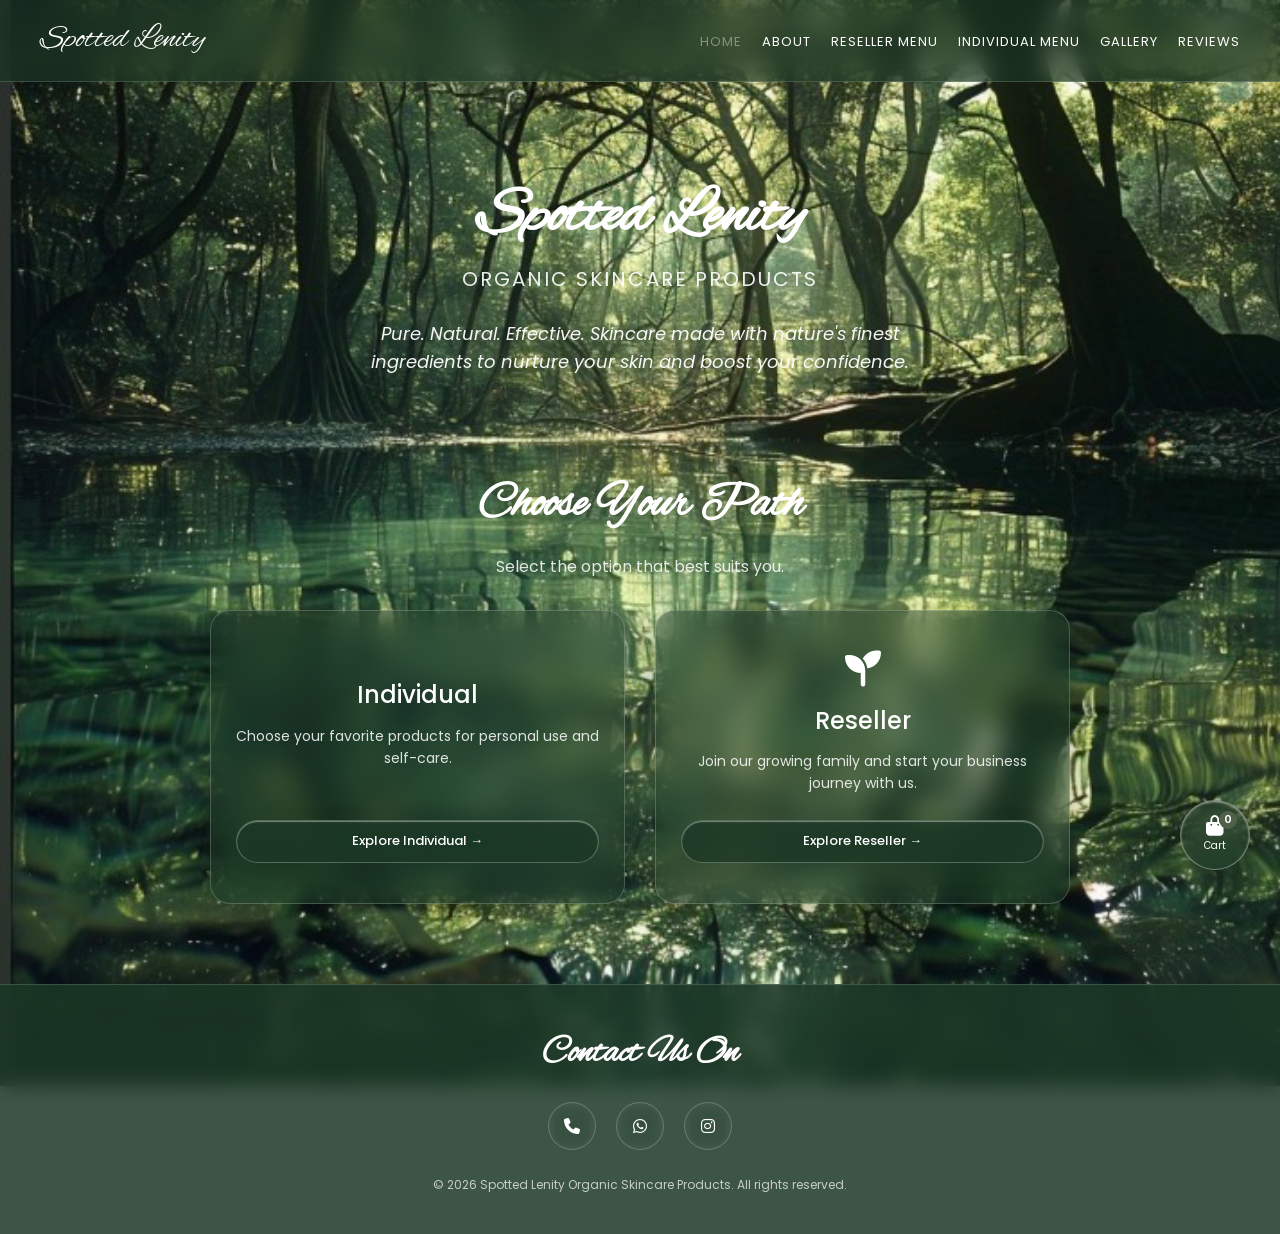
<file: index.html>
<!DOCTYPE html>
<html lang="en">
<head>
    <meta charset="UTF-8">
    <meta name="viewport" content="width=device-width, initial-scale=1.0">
    <title>Spotted Lenity | Organic Skincare Products</title>
    <link rel="stylesheet" href="https://cdnjs.cloudflare.com/ajax/libs/font-awesome/6.4.0/css/all.min.css">
    <link rel="stylesheet" href="css/style.css">
</head>
<body>

    <!-- Navigation Bar -->
    <header class="navbar">
        <div class="nav-container">
            <div class="logo">
                <a href="index.html">Spotted Lenity</a>
            </div>
            <ul class="nav-links">
                <li><a href="index.html" class="active">HOME</a></li>
                <li><a href="about.html">ABOUT</a></li>
                <li><a href="resellers.html">RESELLER MENU</a></li>
                <li><a href="shop.html">INDIVIDUAL MENU</a></li>
                <li><a href="gallery.html">GALLERY</a></li>
                <li><a href="reviews.html">REVIEWS</a></li>
            </ul>
        </div>
    </header>

    <!-- Floating Liquid Glass Cart Bubble -->
    <a href="checkout.html" class="floating-cart-bubble" title="View Cart">
        <i class="fas fa-shopping-bag" style="font-size: 20px;"></i>
        <span style="font-size: 10px; margin-top: 2px;">Cart</span>
        <span class="cart-count-badge" id="cart-count">0</span>
    </a>

    <!-- Hero Section -->
    <section style="text-align: center; padding: 100px 20px 60px;">
        <h1 class="script-font" style="font-size: 64px; line-height: 1.1; margin-bottom: 10px;">Spotted Lenity</h1>
        <p style="font-size: 20px; letter-spacing: 2px; text-transform: uppercase; margin-bottom: 25px; opacity: 0.9;">Organic Skincare Products</p>
        <p style="font-style: italic; font-size: 18px; max-width: 600px; margin: 0 auto 30px; opacity: 0.95;">
            Pure. Natural. Effective. Skincare made with nature's finest ingredients to nurture your skin and boost your confidence.
        </p>
    </section>

    <!-- Choose Your Path Section -->
    <section style="max-width: 900px; margin: 0 auto; padding: 0 20px; text-align: center;">
        <h2 class="script-font" style="font-size: 48px; margin-bottom: 10px;">Choose Your Path</h2>
        <p style="margin-bottom: 30px; opacity: 0.85;">Select the option that best suits you.</p>

        <div style="display: grid; grid-template-columns: repeat(auto-fit, minmax(280px, 1fr)); gap: 30px;">
            <!-- Individual Card -->
            <div class="liquid-product-card" style="padding: 40px 25px;">
                <div>
                    <i class="fas fa-user-leaf" style="font-size: 36px; margin-bottom: 15px;"></i>
                    <h3 style="font-size: 24px; margin-bottom: 10px;">Individual</h3>
                    <p style="font-size: 14px; opacity: 0.85; margin-bottom: 25px;">Choose your favorite products for personal use and self-care.</p>
                </div>
                <a href="shop.html" class="btn-glass">Explore Individual &rarr;</a>
            </div>

            <!-- Reseller Card -->
            <div class="liquid-product-card" style="padding: 40px 25px;">
                <div>
                    <i class="fas fa-seedling" style="font-size: 36px; margin-bottom: 15px;"></i>
                    <h3 style="font-size: 24px; margin-bottom: 10px;">Reseller</h3>
                    <p style="font-size: 14px; opacity: 0.85; margin-bottom: 25px;">Join our growing family and start your business journey with us.</p>
                </div>
                <a href="resellers.html" class="btn-glass">Explore Reseller &rarr;</a>
            </div>
        </div>
    </section>

    <!-- Footer -->
    <footer class="footer-container">
        <h3 class="script-font" style="font-size: 36px;">Contact Us On</h3>
        <div class="social-icons-group">
            <a href="tel:+27000000000" class="social-glass-btn" title="Call Us"><i class="fas fa-phone"></i></a>
            <a href="https://wa.me/27000000000" class="social-glass-btn" title="WhatsApp"><i class="fab fa-whatsapp"></i></a>
            <a href="https://instagram.com" class="social-glass-btn" title="Instagram"><i class="fab fa-instagram"></i></a>
        </div>
        <p style="margin-top: 25px; font-size: 12px; opacity: 0.7;">&copy; 2026 Spotted Lenity Organic Skincare Products. All rights reserved.</p>
    </footer>

</body>
</html>
</file>
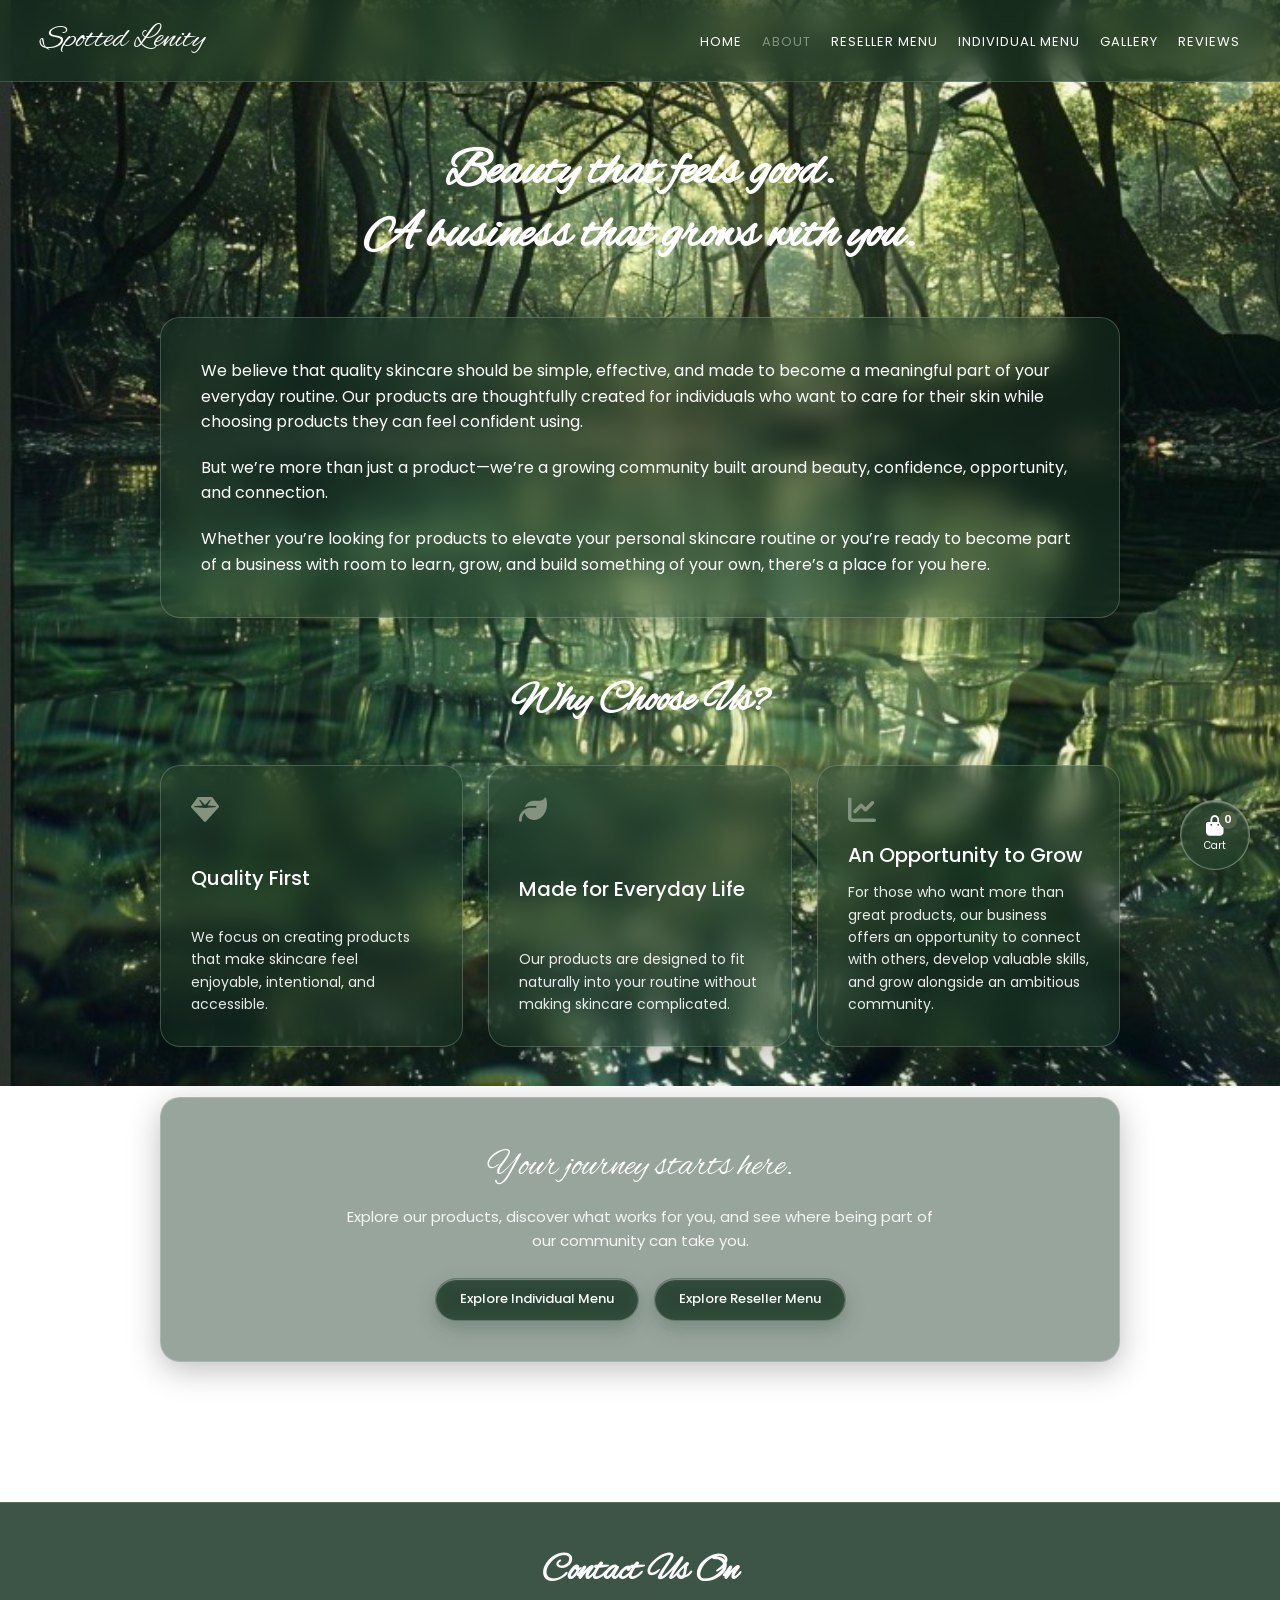
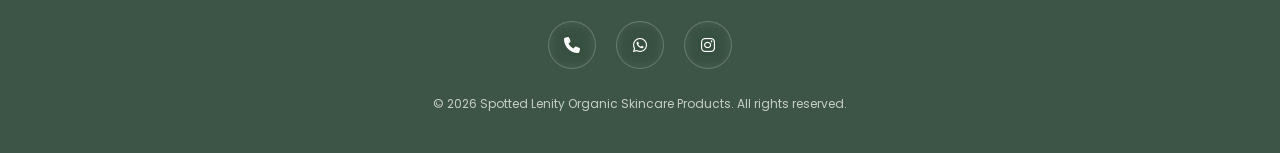
<file: about.html>
<!DOCTYPE html>
<html lang="en">
<head>
    <meta charset="UTF-8">
    <meta name="viewport" content="width=device-width, initial-scale=1.0">
    <title>About Us | Spotted Lenity</title>
    <link rel="stylesheet" href="https://cdnjs.cloudflare.com/ajax/libs/font-awesome/6.4.0/css/all.min.css">
    <link rel="stylesheet" href="css/style.css">
</head>
<body>

    <!-- Navigation Bar -->
    <header class="navbar">
        <div class="nav-container">
            <div class="logo">
                <a href="index.html">Spotted Lenity</a>
            </div>
            <ul class="nav-links">
                <li><a href="index.html">HOME</a></li>
                <li><a href="about.html" class="active">ABOUT</a></li>
                <li><a href="resellers.html">RESELLER MENU</a></li>
                <li><a href="shop.html">INDIVIDUAL MENU</a></li>
                <li><a href="gallery.html">GALLERY</a></li>
                <li><a href="reviews.html">REVIEWS</a></li>
            </ul>
        </div>
    </header>

    <!-- Floating Liquid Glass Cart Bubble -->
    <a href="checkout.html" class="floating-cart-bubble" title="View Cart">
        <i class="fas fa-shopping-bag" style="font-size: 20px;"></i>
        <span style="font-size: 10px; margin-top: 2px;">Cart</span>
        <span class="cart-count-badge" id="cart-count">0</span>
    </a>

    <!-- Main About Section -->
    <main style="max-width: 1000px; margin: 0 auto; padding: 60px 20px;">
        <div style="text-align: center; margin-bottom: 50px;">
            <h1 class="script-font" style="font-size: 52px; line-height: 1.2; margin-bottom: 15px;">Beauty that feels good.<br>A business that grows with you.</h1>
        </div>

        <!-- Glass Hero Card -->
        <div class="liquid-product-card" style="text-align: left; padding: 40px; margin-bottom: 50px;">
            <p style="font-size: 16px; margin-bottom: 20px;">
                We believe that quality skincare should be simple, effective, and made to become a meaningful part of your everyday routine. Our products are thoughtfully created for individuals who want to care for their skin while choosing products they can feel confident using.
            </p>
            <p style="font-size: 16px; margin-bottom: 20px;">
                But we’re more than just a product—we’re a growing community built around beauty, confidence, opportunity, and connection.
            </p>
            <p style="font-size: 16px;">
                Whether you’re looking for products to elevate your personal skincare routine or you’re ready to become part of a business with room to learn, grow, and build something of your own, there’s a place for you here.
            </p>
        </div>

        <!-- Why Choose Us Grid -->
        <h2 class="script-font" style="font-size: 42px; text-align: center; margin-bottom: 30px;">Why Choose Us?</h2>
        
        <div style="display: grid; grid-template-columns: repeat(auto-fit, minmax(280px, 1fr)); gap: 25px; margin-bottom: 50px;">
            <div class="liquid-product-card" style="text-align: left; padding: 30px;">
                <i class="fas fa-gem" style="font-size: 28px; margin-bottom: 15px; color: var(--eucalyptus);"></i>
                <h3 style="font-size: 20px; margin-bottom: 10px;">Quality First</h3>
                <p style="font-size: 14px; opacity: 0.9;">We focus on creating products that make skincare feel enjoyable, intentional, and accessible.</p>
            </div>

            <div class="liquid-product-card" style="text-align: left; padding: 30px;">
                <i class="fas fa-leaf" style="font-size: 28px; margin-bottom: 15px; color: var(--eucalyptus);"></i>
                <h3 style="font-size: 20px; margin-bottom: 10px;">Made for Everyday Life</h3>
                <p style="font-size: 14px; opacity: 0.9;">Our products are designed to fit naturally into your routine without making skincare complicated.</p>
            </div>

            <div class="liquid-product-card" style="text-align: left; padding: 30px;">
                <i class="fas fa-chart-line" style="font-size: 28px; margin-bottom: 15px; color: var(--eucalyptus);"></i>
                <h3 style="font-size: 20px; margin-bottom: 10px;">An Opportunity to Grow</h3>
                <p style="font-size: 14px; opacity: 0.9;">For those who want more than great products, our business offers an opportunity to connect with others, develop valuable skills, and grow alongside an ambitious community.</p>
            </div>
        </div>

        <!-- Call to Action Card -->
        <div class="liquid-product-card" style="text-align: center; padding: 40px;">
            <h3 class="script-font" style="font-size: 36px; margin-bottom: 10px;">Your journey starts here.</h3>
            <p style="font-size: 15px; max-width: 600px; margin: 0 auto 25px; opacity: 0.9;">
                Explore our products, discover what works for you, and see where being part of our community can take you.
            </p>
            <div style="display: flex; gap: 15px; justify-content: center; flex-wrap: wrap;">
                <a href="shop.html" class="btn-glass">Explore Individual Menu</a>
                <a href="resellers.html" class="btn-glass">Explore Reseller Menu</a>
            </div>
        </div>
    </main>

    <!-- Footer -->
    <footer class="footer-container">
        <h3 class="script-font" style="font-size: 36px;">Contact Us On</h3>
        <div class="social-icons-group">
            <a href="tel:+27000000000" class="social-glass-btn" title="Call Us"><i class="fas fa-phone"></i></a>
            <a href="https://wa.me/27000000000" class="social-glass-btn" title="WhatsApp"><i class="fab fa-whatsapp"></i></a>
            <a href="https://instagram.com" class="social-glass-btn" title="Instagram"><i class="fab fa-instagram"></i></a>
        </div>
        <p style="margin-top: 25px; font-size: 12px; opacity: 0.7;">&copy; 2026 Spotted Lenity Organic Skincare Products. All rights reserved.</p>
    </footer>

</body>
</html>
</file>
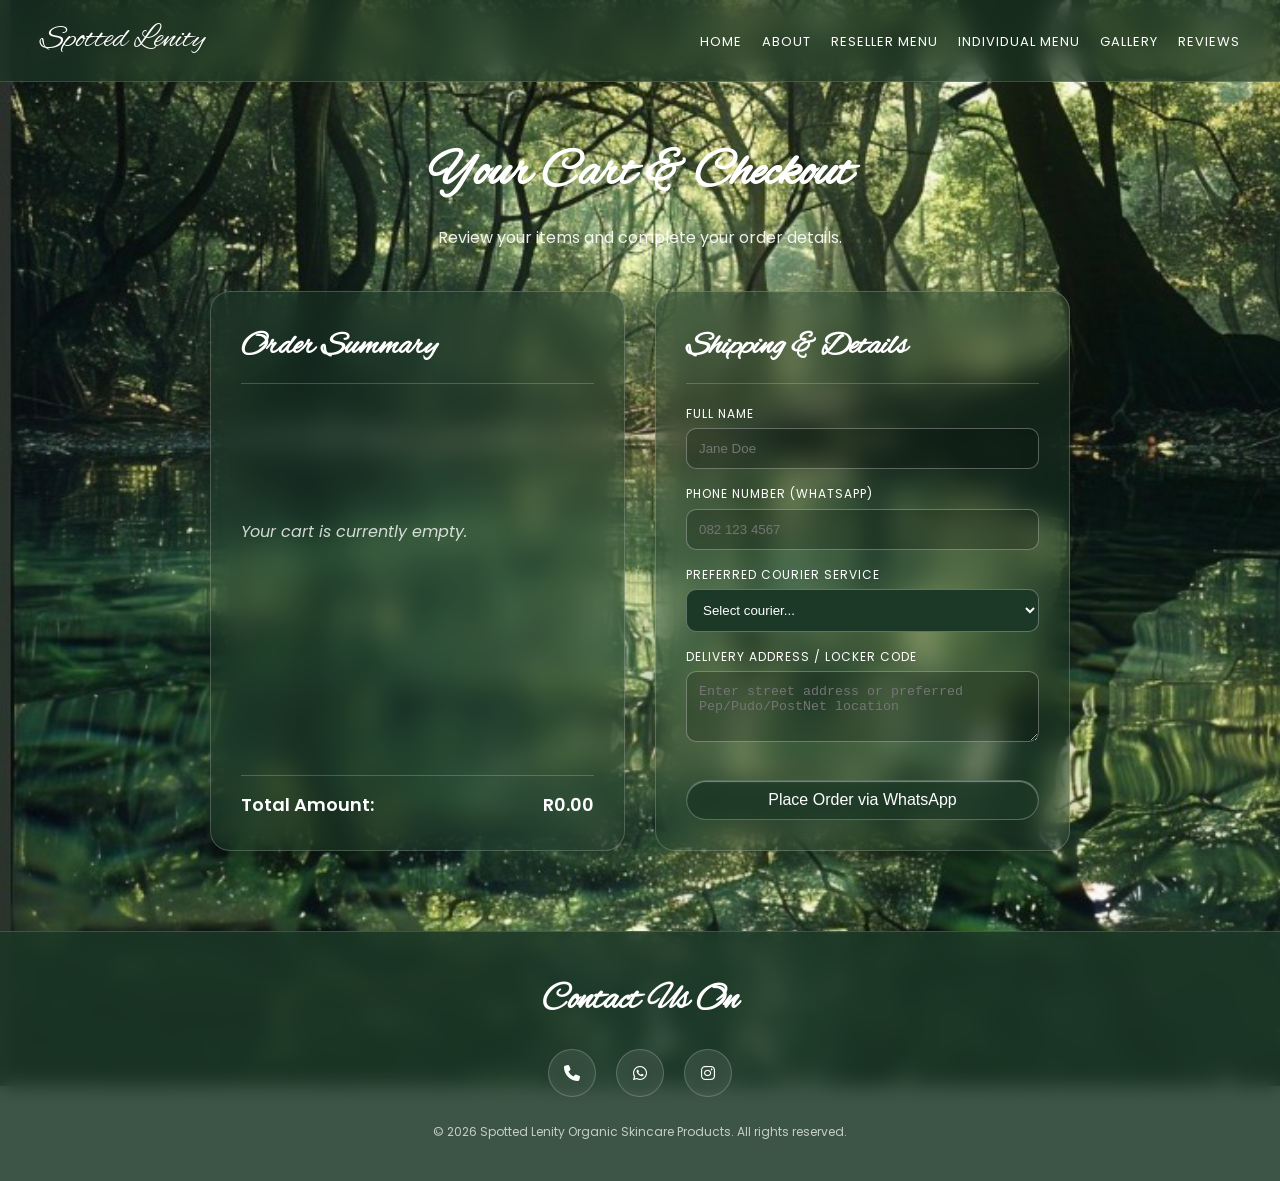
<file: checkout.html>
<!DOCTYPE html>
<html lang="en">
<head>
    <meta charset="UTF-8">
    <meta name="viewport" content="width=device-width, initial-scale=1.0">
    <title>Checkout | Spotted Lenity</title>
    <link rel="stylesheet" href="https://cdnjs.cloudflare.com/ajax/libs/font-awesome/6.4.0/css/all.min.css">
    <link rel="stylesheet" href="css/style.css">
</head>
<body>

    <!-- Navigation Bar -->
    <header class="navbar">
        <div class="nav-container">
            <div class="logo">
                <a href="index.html">Spotted Lenity</a>
            </div>
            <ul class="nav-links">
                <li><a href="index.html">HOME</a></li>
                <li><a href="about.html">ABOUT</a></li>
                <li><a href="resellers.html">RESELLER MENU</a></li>
                <li><a href="shop.html">INDIVIDUAL MENU</a></li>
                <li><a href="gallery.html">GALLERY</a></li>
                <li><a href="reviews.html">REVIEWS</a></li>
            </ul>
        </div>
    </header>

    <!-- Main Content -->
    <section style="text-align: center; padding: 50px 20px 20px;">
        <h1 class="script-font" style="font-size: 52px; margin-bottom: 10px;">Your Cart & Checkout</h1>
        <p style="font-size: 16px; opacity: 0.9;">Review your items and complete your order details.</p>
    </section>

    <main style="max-width: 900px; margin: 20px auto 60px; padding: 0 20px; display: grid; grid-template-columns: repeat(auto-fit, minmax(300px, 1fr)); gap: 30px;">
        
        <!-- Cart Summary Card -->
        <div class="liquid-product-card" style="text-align: left; padding: 30px;">
            <h2 class="script-font" style="font-size: 32px; margin-bottom: 20px; border-bottom: 1px solid rgba(255,255,255,0.2); padding-bottom: 10px;">Order Summary</h2>
            
            <div id="cart-items-container" style="min-height: 120px;">
                <p style="opacity: 0.8; font-style: italic;">Your cart is currently empty.</p>
            </div>

            <div style="border-top: 1px solid rgba(255,255,255,0.2); margin-top: 20px; padding-top: 15px; display: flex; justify-content: space-between; font-size: 18px; font-weight: 600;">
                <span>Total Amount:</span>
                <span id="cart-total-price">R0.00</span>
            </div>
        </div>

        <!-- Checkout Form Card -->
        <div class="liquid-product-card" style="text-align: left; padding: 30px;">
            <h2 class="script-font" style="font-size: 32px; margin-bottom: 20px; border-bottom: 1px solid rgba(255,255,255,0.2); padding-bottom: 10px;">Shipping & Details</h2>
            
            <form id="checkout-form" style="display: flex; flex-direction: column; gap: 15px;">
                <div>
                    <label style="font-size: 12px; text-transform: uppercase; letter-spacing: 1px; display: block; margin-bottom: 5px;">Full Name</label>
                    <input type="text" required placeholder="Jane Doe" style="width: 100%; padding: 12px; border-radius: 10px; border: 1px solid rgba(255,255,255,0.3); background: rgba(0,0,0,0.2); color: #fff;">
                </div>

                <div>
                    <label style="font-size: 12px; text-transform: uppercase; letter-spacing: 1px; display: block; margin-bottom: 5px;">Phone Number (WhatsApp)</label>
                    <input type="tel" required placeholder="082 123 4567" style="width: 100%; padding: 12px; border-radius: 10px; border: 1px solid rgba(255,255,255,0.3); background: rgba(0,0,0,0.2); color: #fff;">
                </div>

                <div>
                    <label style="font-size: 12px; text-transform: uppercase; letter-spacing: 1px; display: block; margin-bottom: 5px;">Preferred Courier Service</label>
                    <select required style="width: 100%; padding: 12px; border-radius: 10px; border: 1px solid rgba(255,255,255,0.3); background: #1C3826; color: #fff;">
                        <option value="" disabled selected>Select courier...</option>
                        <option value="paxi">PAXI (Pep Store to Store)</option>
                        <option value="pudo">PUDO Locker</option>
                        <option value="aramex">Aramex Store to Door</option>
                        <option value="postnet">PostNet to PostNet</option>
                        <option value="door">Standard Door-to-Door Courier</option>
                    </select>
                </div>

                <div>
                    <label style="font-size: 12px; text-transform: uppercase; letter-spacing: 1px; display: block; margin-bottom: 5px;">Delivery Address / Locker Code</label>
                    <textarea rows="3" required placeholder="Enter street address or preferred Pep/Pudo/PostNet location" style="width: 100%; padding: 12px; border-radius: 10px; border: 1px solid rgba(255,255,255,0.3); background: rgba(0,0,0,0.2); color: #fff;"></textarea>
                </div>

                <button type="submit" class="btn-glass" style="margin-top: 15px; width: 100%; text-align: center; font-size: 16px;">Place Order via WhatsApp</button>
            </form>
        </div>

    </main>

    <!-- Footer -->
    <footer class="footer-container">
        <h3 class="script-font" style="font-size: 36px;">Contact Us On</h3>
        <div class="social-icons-group">
            <a href="tel:+27000000000" class="social-glass-btn" title="Call Us"><i class="fas fa-phone"></i></a>
            <a href="https://wa.me/27000000000" class="social-glass-btn" title="WhatsApp"><i class="fab fa-whatsapp"></i></a>
            <a href="https://instagram.com" class="social-glass-btn" title="Instagram"><i class="fab fa-instagram"></i></a>
        </div>
        <p style="margin-top: 25px; font-size: 12px; opacity: 0.7;">&copy; 2026 Spotted Lenity Organic Skincare Products. All rights reserved.</p>
    </footer>

</body>
</html>
</file>
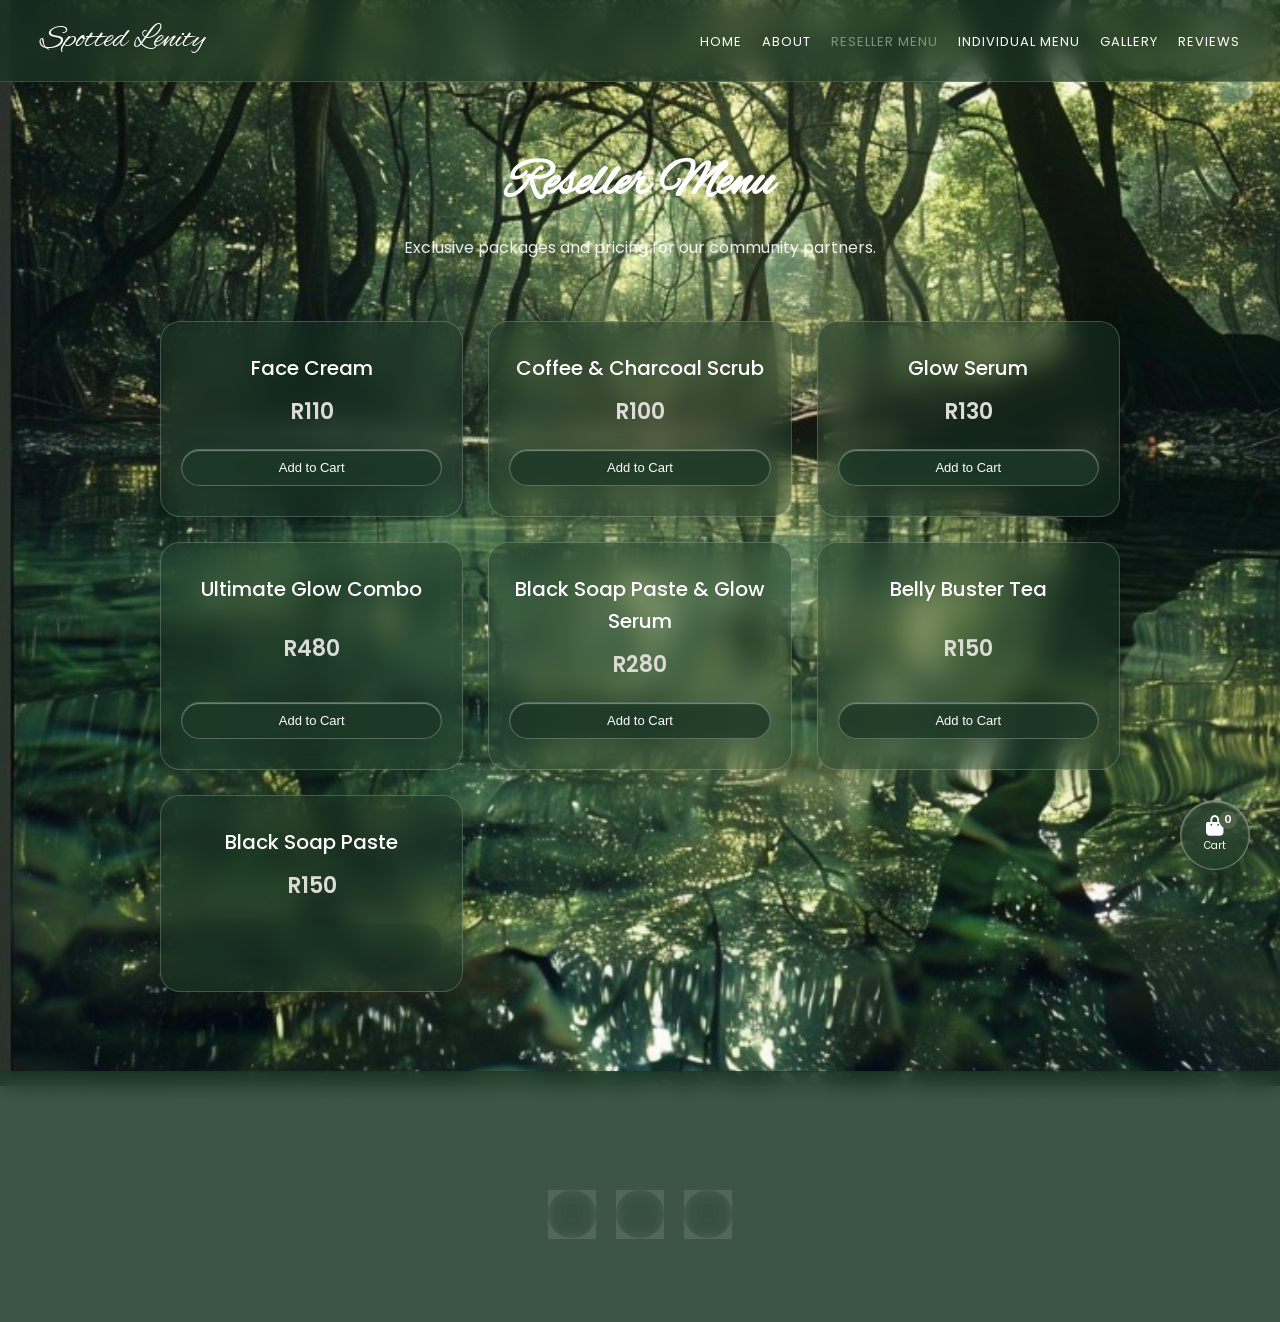
<file: resellers.html>
<!DOCTYPE html>
<html lang="en">
<head>
    <meta charset="UTF-8">
    <meta name="viewport" content="width=device-width, initial-scale=1.0">
    <title>Reseller Menu | Spotted Lenity</title>
    <link rel="stylesheet" href="https://cdnjs.cloudflare.com/ajax/libs/font-awesome/6.4.0/css/all.min.css">
    <link rel="stylesheet" href="css/style.css">
</head>
<body>

    <!-- Navigation Bar -->
    <header class="navbar">
        <div class="nav-container">
            <div class="logo">
                <a href="index.html">Spotted Lenity</a>
            </div>
            <ul class="nav-links">
                <li><a href="index.html">HOME</a></li>
                <li><a href="about.html">ABOUT</a></li>
                <li><a href="resellers.html" class="active">RESELLER MENU</a></li>
                <li><a href="shop.html">INDIVIDUAL MENU</a></li>
                <li><a href="gallery.html">GALLERY</a></li>
                <li><a href="reviews.html">REVIEWS</a></li>
            </ul>
        </div>
    </header>

    <!-- Floating Liquid Glass Cart Bubble -->
    <a href="checkout.html" class="floating-cart-bubble" title="View Cart">
        <i class="fas fa-shopping-bag" style="font-size: 20px;"></i>
        <span style="font-size: 10px; margin-top: 2px;">Cart</span>
        <span class="cart-count-badge" id="cart-count">0</span>
    </a>

    <!-- Main Content -->
    <section style="text-align: center; padding: 60px 20px 20px;">
        <h1 class="script-font" style="font-size: 52px; margin-bottom: 10px;">Reseller Menu</h1>
        <p style="font-size: 16px; opacity: 0.9;">Exclusive packages and pricing for our community partners.</p>
    </section>

    <!-- Product Grid -->
    <main class="product-menu-grid">
        <div class="liquid-product-card">
            <h3>Face Cream</h3>
            <p class="price">R110</p>
            <button class="btn-glass">Add to Cart</button>
        </div>

        <div class="liquid-product-card">
            <h3>Coffee & Charcoal Scrub</h3>
            <p class="price">R100</p>
            <button class="btn-glass">Add to Cart</button>
        </div>

        <div class="liquid-product-card">
            <h3>Glow Serum</h3>
            <p class="price">R130</p>
            <button class="btn-glass">Add to Cart</button>
        </div>

        <div class="liquid-product-card">
            <h3>Ultimate Glow Combo</h3>
            <p class="price">R480</p>
            <button class="btn-glass">Add to Cart</button>
        </div>

        <div class="liquid-product-card">
            <h3>Black Soap Paste & Glow Serum</h3>
            <p class="price">R280</p>
            <button class="btn-glass">Add to Cart</button>
        </div>

        <div class="liquid-product-card">
            <h3>Belly Buster Tea</h3>
            <p class="price">R150</p>
            <button class="btn-glass">Add to Cart</button>
        </div>

        <div class="liquid-product-card">
            <h3>Black Soap Paste</h3>
            <p class="price">R150</p>
            <button class="btn-glass">Add to Cart</button>
        </div>
    </main>

    <!-- Footer -->
    <footer class="footer-container">
        <h3 class="script-font" style="font-size: 36px;">Contact Us On</h3>
        <div class="social-icons-group">
            <a href="tel:+27000000000" class="social-glass-btn" title="Call Us"><i class="fas fa-phone"></i></a>
            <a href="https://wa.me/27000000000" class="social-glass-btn" title="WhatsApp"><i class="fab fa-whatsapp"></i></a>
            <a href="https://instagram.com" class="social-glass-btn" title="Instagram"><i class="fab fa-instagram"></i></a>
        </div>
        <p style="margin-top: 25px; font-size: 12px; opacity: 0.7;">&copy; 2026 Spotted Lenity Organic Skincare Products. All rights reserved.</p>
    </footer>

</body>
</html>
</file>
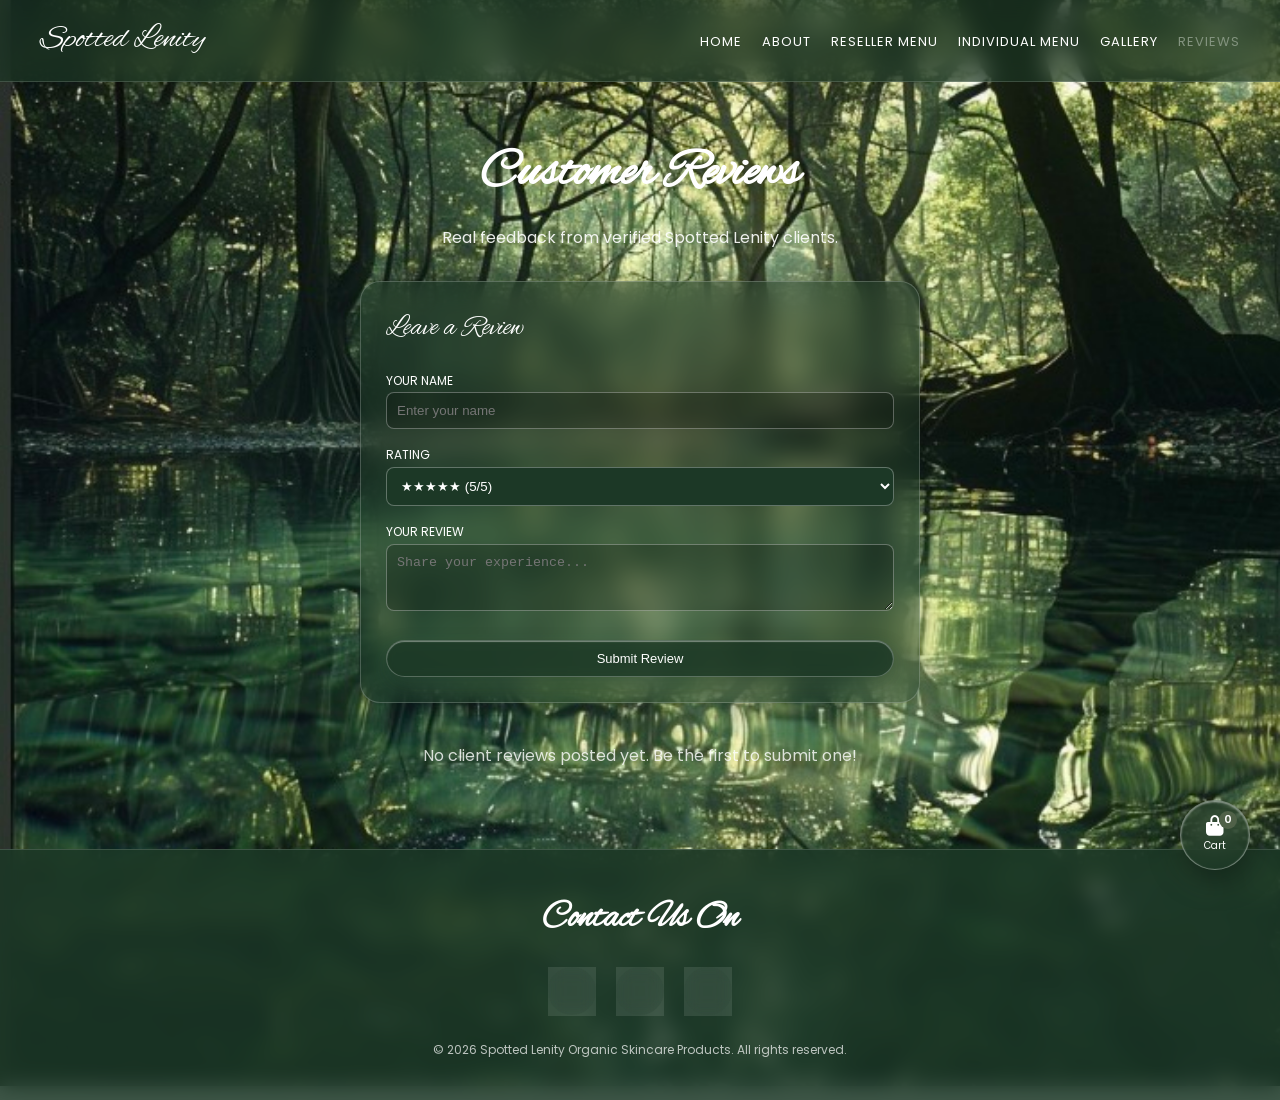
<file: reviews.html>
<!DOCTYPE html>
<html lang="en">
<head>
    <meta charset="UTF-8">
    <meta name="viewport" content="width=device-width, initial-scale=1.0">
    <title>Reviews | Spotted Lenity</title>
    <link rel="stylesheet" href="https://cdnjs.cloudflare.com/ajax/libs/font-awesome/6.4.0/css/all.min.css">
    <link rel="stylesheet" href="css/style.css">
</head>
<body>

    <header class="navbar">
        <div class="nav-container">
            <div class="logo">
                <a href="index.html">Spotted Lenity</a>
            </div>
            <ul class="nav-links">
                <li><a href="index.html">HOME</a></li>
                <li><a href="about.html">ABOUT</a></li>
                <li><a href="resellers.html">RESELLER MENU</a></li>
                <li><a href="shop.html">INDIVIDUAL MENU</a></li>
                <li><a href="gallery.html">GALLERY</a></li>
                <li><a href="reviews.html" class="active">REVIEWS</a></li>
            </ul>
        </div>
    </header>

    <a href="checkout.html" class="floating-cart-bubble" title="View Cart">
        <i class="fas fa-shopping-bag" style="font-size: 20px;"></i>
        <span style="font-size: 10px; margin-top: 2px;">Cart</span>
        <span class="cart-count-badge" id="cart-count">0</span>
    </a>

    <section style="text-align: center; padding: 50px 20px 10px;">
        <h1 class="script-font" style="font-size: 52px; margin-bottom: 10px;">Customer Reviews</h1>
        <p style="font-size: 16px; opacity: 0.9;">Real feedback from verified Spotted Lenity clients.</p>
    </section>

    <!-- Submission Form for Real Customers -->
    <section style="max-width: 600px; margin: 20px auto 40px; padding: 0 20px;">
        <div class="liquid-product-card" style="text-align: left; padding: 25px;">
            <h3 class="script-font" style="font-size: 28px; margin-bottom: 15px;">Leave a Review</h3>
            <form id="review-form" style="display: flex; flex-direction: column; gap: 12px;">
                <div>
                    <label style="font-size: 12px; text-transform: uppercase;">Your Name</label>
                    <input type="text" id="reviewer-name" required placeholder="Enter your name" style="width: 100%; padding: 10px; border-radius: 8px; border: 1px solid rgba(255,255,255,0.3); background: rgba(0,0,0,0.2); color: #fff;">
                </div>
                <div>
                    <label style="font-size: 12px; text-transform: uppercase;">Rating</label>
                    <select id="reviewer-rating" style="width: 100%; padding: 10px; border-radius: 8px; border: 1px solid rgba(255,255,255,0.3); background: #1C3826; color: #fff;">
                        <option value="5">★★★★★ (5/5)</option>
                        <option value="4">★★★★☆ (4/5)</option>
                        <option value="3">★★★☆☆ (3/5)</option>
                        <option value="2">★★☆☆☆ (2/5)</option>
                        <option value="1">★☆☆☆☆ (1/5)</option>
                    </select>
                </div>
                <div>
                    <label style="font-size: 12px; text-transform: uppercase;">Your Review</label>
                    <textarea id="reviewer-text" rows="3" required placeholder="Share your experience..." style="width: 100%; padding: 10px; border-radius: 8px; border: 1px solid rgba(255,255,255,0.3); background: rgba(0,0,0,0.2); color: #fff;"></textarea>
                </div>
                <button type="submit" class="btn-glass" style="width: 100%; margin-top: 10px;">Submit Review</button>
            </form>
        </div>
    </section>

    <!-- Dynamic Review Feed -->
    <main id="reviews-list" style="max-width: 1000px; margin: 0 auto 60px; padding: 0 20px; display: grid; grid-template-columns: repeat(auto-fit, minmax(280px, 1fr)); gap: 25px;">
    </main>

    <footer class="footer-container">
        <h3 class="script-font" style="font-size: 36px;">Contact Us On</h3>
        <div class="social-icons-group">
            <a href="tel:+27000000000" class="social-glass-btn"><i class="fas fa-phone"></i></a>
            <a href="https://wa.me/27000000000" class="social-glass-btn"><i class="fab fa-whatsapp"></i></a>
            <a href="https://instagram.com" class="social-glass-btn"><i class="fab fa-instagram"></i></a>
        </div>
        <p style="margin-top: 25px; font-size: 12px; opacity: 0.7;">&copy; 2026 Spotted Lenity Organic Skincare Products. All rights reserved.</p>
    </footer>

    <script src="js/cart.js"></script>
    <script src="js/main.js"></script>
    <script>
        document.addEventListener('DOMContentLoaded', loadReviews);

        const form = document.getElementById('review-form');
        form.addEventListener('submit', (e) => {
            e.preventDefault();
            const name = document.getElementById('reviewer-name').value;
            const rating = parseInt(document.getElementById('reviewer-rating').value);
            const text = document.getElementById('reviewer-text').value;

            const newReview = { name, rating, text, date: new Date().toLocaleDateString() };
            
            let reviews = JSON.parse(localStorage.getItem('sl_user_reviews')) || [];
            reviews.unshift(newReview);
            localStorage.setItem('sl_user_reviews', JSON.stringify(reviews));

            form.reset();
            loadReviews();
        });

        function loadReviews() {
            const container = document.getElementById('reviews-list');
            let reviews = JSON.parse(localStorage.getItem('sl_user_reviews')) || [];

            if (reviews.length === 0) {
                container.innerHTML = '<p style="grid-column: 1/-1; text-align: center; opacity: 0.8;">No client reviews posted yet. Be the first to submit one!</p>';
                return;
            }

            container.innerHTML = reviews.map(r => `
                <div class="liquid-product-card" style="text-align: left; padding: 25px;">
                    <div style="color: #FFD700; margin-bottom: 10px;">${'★'.repeat(r.rating)}${'☆'.repeat(5 - r.rating)}</div>
                    <p style="font-size: 14px; font-style: italic; margin-bottom: 15px; opacity: 0.95;">"${r.text}"</p>
                    <h4 style="font-size: 15px; font-weight: 600;">— ${r.name}</h4>
                    <span style="font-size: 11px; opacity: 0.6;">${r.date}</span>
                </div>
            `).join('');
        }
    </script>
</body>
</html>
</file>
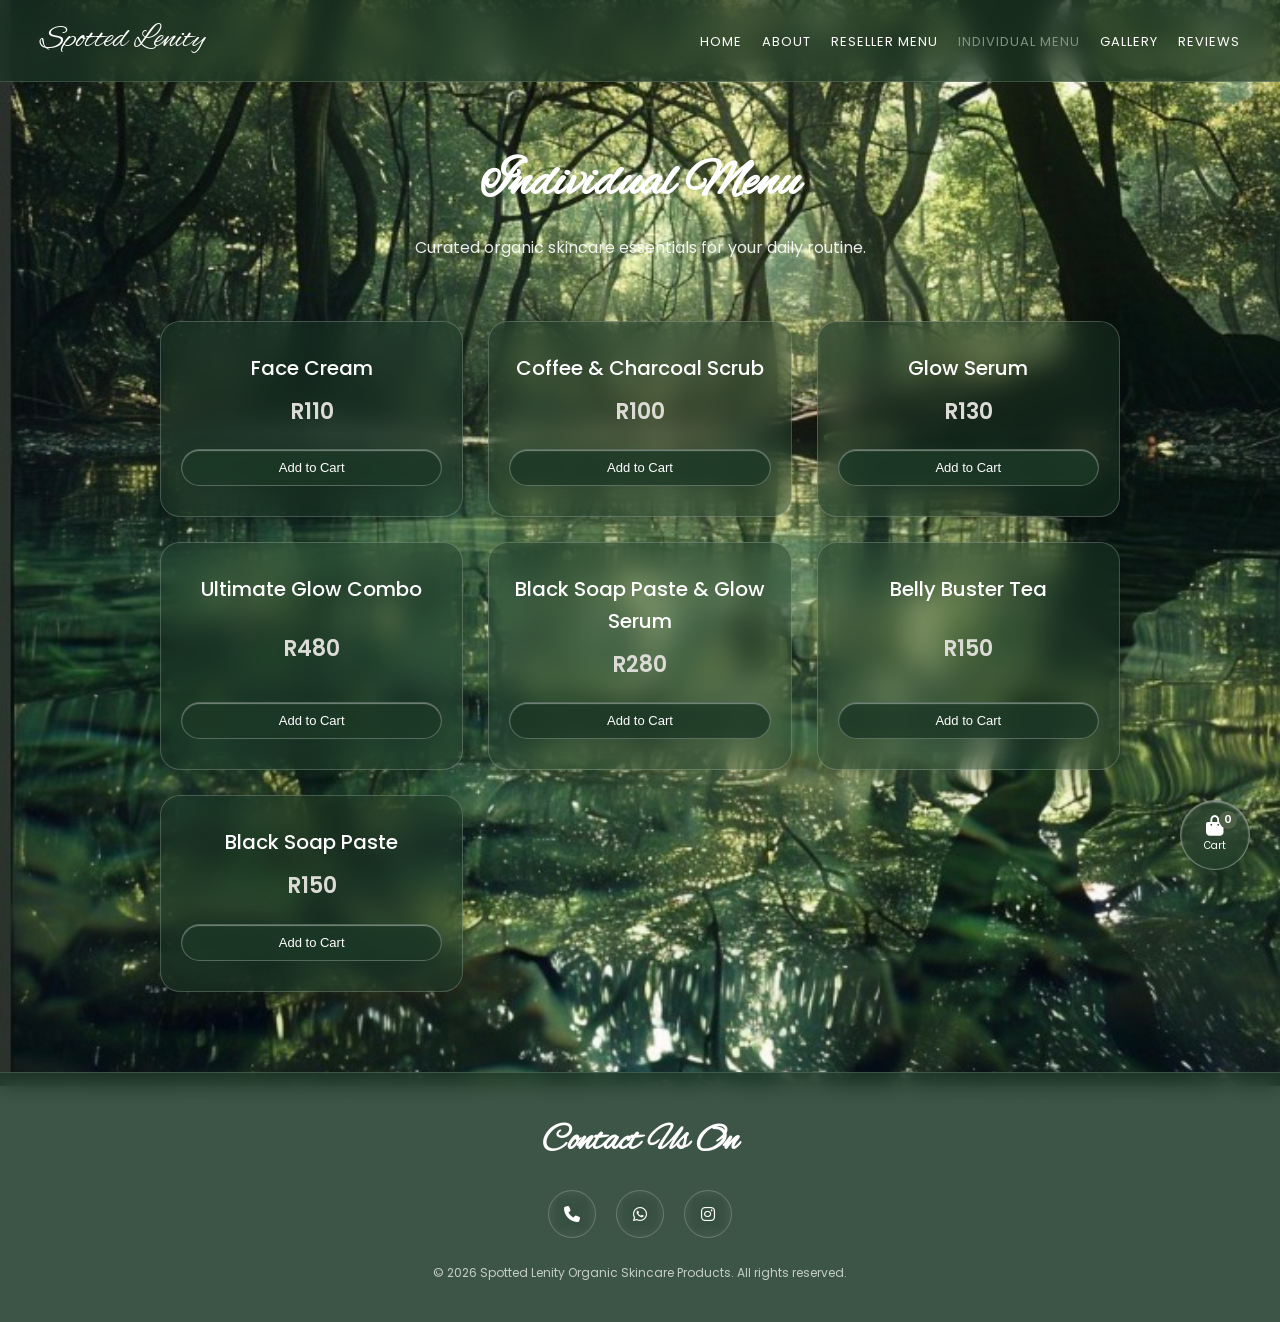
<file: shop.html>
<!DOCTYPE html>
<html lang="en">
<head>
    <meta charset="UTF-8">
    <meta name="viewport" content="width=device-width, initial-scale=1.0">
    <title>Individual Menu | Spotted Lenity</title>
    <link rel="stylesheet" href="https://cdnjs.cloudflare.com/ajax/libs/font-awesome/6.4.0/css/all.min.css">
    <link rel="stylesheet" href="css/style.css">
</head>
<body>

    <!-- Navigation Bar -->
    <header class="navbar">
        <div class="nav-container">
            <div class="logo">
                <a href="index.html">Spotted Lenity</a>
            </div>
            <ul class="nav-links">
                <li><a href="index.html">HOME</a></li>
                <li><a href="about.html">ABOUT</a></li>
                <li><a href="resellers.html">RESELLER MENU</a></li>
                <li><a href="shop.html" class="active">INDIVIDUAL MENU</a></li>
                <li><a href="gallery.html">GALLERY</a></li>
                <li><a href="reviews.html">REVIEWS</a></li>
            </ul>
        </div>
    </header>

    <!-- Floating Liquid Glass Cart Bubble -->
    <a href="checkout.html" class="floating-cart-bubble" title="View Cart">
        <i class="fas fa-shopping-bag" style="font-size: 20px;"></i>
        <span style="font-size: 10px; margin-top: 2px;">Cart</span>
        <span class="cart-count-badge" id="cart-count">0</span>
    </a>

    <!-- Main Content -->
    <section style="text-align: center; padding: 60px 20px 20px;">
        <h1 class="script-font" style="font-size: 52px; margin-bottom: 10px;">Individual Menu</h1>
        <p style="font-size: 16px; opacity: 0.9;">Curated organic skincare essentials for your daily routine.</p>
    </section>

    <!-- Product Grid -->
    <main class="product-menu-grid">
        <div class="liquid-product-card">
            <h3>Face Cream</h3>
            <p class="price">R110</p>
            <button class="btn-glass">Add to Cart</button>
        </div>

        <div class="liquid-product-card">
            <h3>Coffee & Charcoal Scrub</h3>
            <p class="price">R100</p>
            <button class="btn-glass">Add to Cart</button>
        </div>

        <div class="liquid-product-card">
            <h3>Glow Serum</h3>
            <p class="price">R130</p>
            <button class="btn-glass">Add to Cart</button>
        </div>

        <div class="liquid-product-card">
            <h3>Ultimate Glow Combo</h3>
            <p class="price">R480</p>
            <button class="btn-glass">Add to Cart</button>
        </div>

        <div class="liquid-product-card">
            <h3>Black Soap Paste & Glow Serum</h3>
            <p class="price">R280</p>
            <button class="btn-glass">Add to Cart</button>
        </div>

        <div class="liquid-product-card">
            <h3>Belly Buster Tea</h3>
            <p class="price">R150</p>
            <button class="btn-glass">Add to Cart</button>
        </div>

        <div class="liquid-product-card">
            <h3>Black Soap Paste</h3>
            <p class="price">R150</p>
            <button class="btn-glass">Add to Cart</button>
        </div>
    </main>

    <!-- Footer -->
    <footer class="footer-container">
        <h3 class="script-font" style="font-size: 36px;">Contact Us On</h3>
        <div class="social-icons-group">
            <a href="tel:+27000000000" class="social-glass-btn" title="Call Us"><i class="fas fa-phone"></i></a>
            <a href="https://wa.me/27000000000" class="social-glass-btn" title="WhatsApp"><i class="fab fa-whatsapp"></i></a>
            <a href="https://instagram.com" class="social-glass-btn" title="Instagram"><i class="fab fa-instagram"></i></a>
        </div>
        <p style="margin-top: 25px; font-size: 12px; opacity: 0.7;">&copy; 2026 Spotted Lenity Organic Skincare Products. All rights reserved.</p>
    </footer>

</body>
</html>
</file>
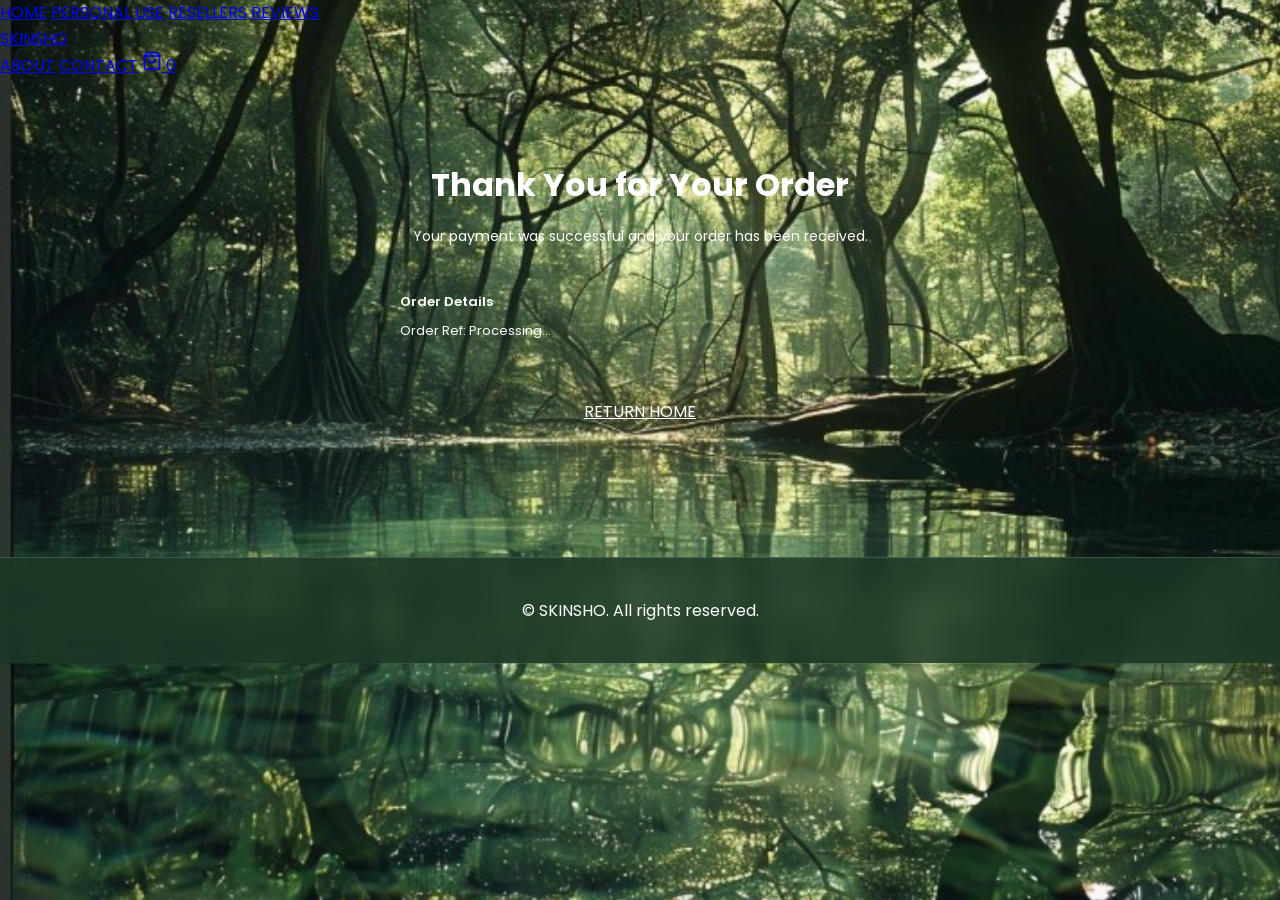
<file: success.html>
<!DOCTYPE html>
<html lang="en">
<head>
    <meta charset="UTF-8">
    <meta name="viewport" content="width=device-width, initial-scale=1.0">
    <title>Order Confirmation | SKINSHO Skincare</title>
    <link rel="preconnect" href="https://fonts.googleapis.com">
    <link rel="preconnect" href="https://fonts.gstatic.com" crossorigin>
    <link href="https://fonts.googleapis.com/css2?family=Playfair+Display:ital,wght@0,400;0,600;0,700;1,400&family=Poppins:wght@300;400;500;600&display=swap" rel="stylesheet">
    <link rel="stylesheet" href="css/style.css">
</head>
<body>

    <!-- Header / Navigation -->
    <header class="site-header">
        <div class="header-container">
            <nav class="nav-left">
                <a href="index.html" class="nav-link">HOME</a>
                <a href="shop.html" class="nav-link">PERSONAL USE</a>
                <a href="shop.html#resellers" class="nav-link">RESELLERS</a>
                <a href="reviews.html" class="nav-link">REVIEWS</a>
            </nav>

            <div class="logo-container">
                <a href="index.html" class="logo">
                    <span class="logo-mark">SKINSHO</span>
                </a>
            </div>

            <div class="nav-right">
                <a href="index.html#about" class="nav-link">ABOUT</a>
                <a href="index.html#contact" class="nav-link">CONTACT</a>
                <a href="checkout.html" class="cart-icon-link" aria-label="Shopping Cart">
                    <svg width="20" height="20" viewBox="0 0 24 24" fill="none" stroke="currentColor" stroke-width="2">
                        <path d="M6 2L3 6v14a2 2 0 0 0 2 2h14a2 2 0 0 0 2-2V6l-3-4z"></path>
                        <line x1="3" y1="6" x2="21" y2="6"></line>
                        <path d="M16 10a4 4 0 0 1-8 0"></path>
                    </svg>
                    <span class="cart-badge" id="cart-count">0</span>
                </a>
            </div>
        </div>
    </header>

    <!-- Main Content -->
    <main class="products-section">
        <div class="products-container" style="max-width: 600px; text-align: center; margin: 40px auto;">
            <div style="background-color: var(--color-white); padding: 40px; border: 1px solid var(--color-border);">
                <h1 class="section-title" style="margin-bottom: 15px;">Thank You for Your Order</h1>
                <p style="color: var(--color-text-muted); font-size: 14px; margin-bottom: 25px;">
                    Your payment was successful and your order has been received.
                </p>

                <div style="background-color: var(--color-card-bg); padding: 20px; text-align: left; margin-bottom: 25px;">
                    <p style="font-size: 13px; font-weight: 600; margin-bottom: 8px;">Order Details</p>
                    <p style="font-size: 13px; color: var(--color-text-muted);" id="order-reference">Order Ref: Processing...</p>
                </div>

                <div style="display: flex; gap: 15px; justify-content: center;">
                    <a href="index.html" class="add-to-cart-btn" style="display: inline-block; background-color: var(--color-dusty-rose); color: var(--color-white); width: auto; padding: 12px 25px;">RETURN HOME</a>
                </div>
            </div>
        </div>
    </main>

    <!-- Footer -->
    <footer class="site-footer">
        <div class="footer-container">
            <p>&copy; SKINSHO. All rights reserved.</p>
        </div>
    </footer>

    <script src="js/main.js"></script>
</body>
</html>
</file>
<file: css/style.css>
@import url('https://fonts.googleapis.com/css2?family=Alex+Brush&family=Poppins:wght@300;400;500;600&display=swap');

:root {
    --forest-dark: #1C3826;
    --moss-green: #506148;
    --eucalyptus: #83937F;
    --bg-light-sage: #DCDBD5;
}

* {
    margin: 0;
    padding: 0;
    box-sizing: border-box;
}

body {
    font-family: 'Poppins', sans-serif;
    background: url('../images/IMG_5291.jpeg') no-repeat center center fixed;
    background-size: cover;
    color: #ffffff;
    line-height: 1.6;
    min-height: 100vh;
}

.script-font {
    font-family: 'Alex Brush', cursive;
}

/* Glassmorphism Navigation Bar */
.navbar {
    background: rgba(28, 56, 38, 0.65);
    backdrop-filter: blur(12px);
    -webkit-backdrop-filter: blur(12px);
    border-bottom: 1px solid rgba(255, 255, 255, 0.15);
    position: sticky;
    top: 0;
    z-index: 1000;
    padding: 15px 20px;
}

.nav-container {
    max-width: 1200px;
    margin: 0 auto;
    display: flex;
    justify-content: space-between;
    align-items: center;
}

.logo a {
    font-family: 'Alex Brush', cursive;
    font-size: 32px;
    color: #ffffff;
    text-decoration: none;
}

.nav-links {
    list-style: none;
    display: flex;
    gap: 20px;
}

.nav-links a {
    text-decoration: none;
    color: #ffffff;
    font-size: 13px;
    letter-spacing: 1px;
    text-transform: uppercase;
    transition: color 0.3s ease;
}

.nav-links a:hover, .nav-links a.active {
    color: var(--eucalyptus);
}

/* Floating Liquid Glass Cart Bubble */
.floating-cart-bubble {
    position: fixed;
    bottom: 30px;
    right: 30px;
    width: 70px;
    height: 70px;
    border-radius: 50%;
    background: rgba(28, 56, 38, 0.55);
    backdrop-filter: blur(16px);
    -webkit-backdrop-filter: blur(16px);
    border: 1px solid rgba(255, 255, 255, 0.35);
    box-shadow: 0 8px 32px 0 rgba(0, 0, 0, 0.37), inset 0 1px 2px rgba(255, 255, 255, 0.5);
    display: flex;
    flex-direction: column;
    justify-content: center;
    align-items: center;
    z-index: 9999;
    cursor: pointer;
    text-decoration: none;
    color: #ffffff;
    transition: transform 0.3s ease;
}

.floating-cart-bubble:hover {
    transform: scale(1.08);
}

.cart-count-badge {
    position: absolute;
    top: 10px;
    right: 12px;
    background: var(--moss-green);
    color: #ffffff;
    font-size: 11px;
    font-weight: 600;
    width: 18px;
    height: 18px;
    border-radius: 50%;
    display: flex;
    align-items: center;
    justify-content: center;
}

/* Liquid Glass Buttons */
.btn-glass {
    background: rgba(28, 56, 38, 0.75);
    backdrop-filter: blur(8px);
    -webkit-backdrop-filter: blur(8px);
    color: #ffffff;
    border: 1px solid rgba(255, 255, 255, 0.25);
    box-shadow: 0 8px 20px rgba(28, 56, 38, 0.25), inset 0 1px 1px rgba(255, 255, 255, 0.4);
    padding: 10px 24px;
    border-radius: 25px;
    cursor: pointer;
    font-size: 13px;
    font-weight: 500;
    text-decoration: none;
    display: inline-block;
    transition: all 0.3s ease;
}

.btn-glass:hover {
    background: rgba(80, 97, 72, 0.9);
    transform: translateY(-2px);
}

/* Liquid Product Cards (Individual & Reseller Pages) */
.product-menu-grid {
    display: grid;
    grid-template-columns: repeat(auto-fit, minmax(260px, 1fr));
    gap: 25px;
    max-width: 1000px;
    margin: 40px auto;
    padding: 0 20px;
}

.liquid-product-card {
    background: rgba(28, 56, 38, 0.45);
    backdrop-filter: blur(14px);
    -webkit-backdrop-filter: blur(14px);
    border: 1px solid rgba(255, 255, 255, 0.2);
    box-shadow: 0 8px 32px 0 rgba(0, 0, 0, 0.25);
    border-radius: 20px;
    padding: 30px 20px;
    text-align: center;
    display: flex;
    flex-direction: column;
    justify-content: space-between;
}

.liquid-product-card h3 {
    font-size: 20px;
    font-weight: 500;
    margin-bottom: 10px;
}

.liquid-product-card .price {
    font-size: 22px;
    font-weight: 600;
    color: var(--bg-light-sage);
    margin-bottom: 20px;
}

/* Footer Section */
.footer-container {
    background: rgba(28, 56, 38, 0.85);
    backdrop-filter: blur(10px);
    border-top: 1px solid rgba(255, 255, 255, 0.15);
    padding: 40px 20px;
    text-align: center;
    margin-top: 80px;
}

.social-icons-group {
    display: flex;
    justify-content: center;
    gap: 20px;
    margin-top: 20px;
}

.social-glass-btn {
    background: rgba(255, 255, 255, 0.1);
    backdrop-filter: blur(8px);
    border: 1px solid rgba(255, 255, 255, 0.2);
    width: 48px;
    height: 48px;
    border-radius: 50%;
    display: flex;
    align-items: center;
    justify-content: center;
    color: #ffffff;
    text-decoration: none;
    transition: background 0.3s ease;
}

.social-glass-btn:hover {
    background: var(--moss-green);
}

/* Mobile Responsiveness */
@media (max-width: 768px) {
    .nav-container {
        flex-direction: column;
        gap: 12px;
    }
    .nav-links {
        font-size: 11px;
        gap: 12px;
        flex-wrap: wrap;
        justify-content: center;
    }
    .floating-cart-bubble {
        bottom: 20px;
        right: 20px;
        width: 60px;
        height: 60px;
    }
}
</file>
